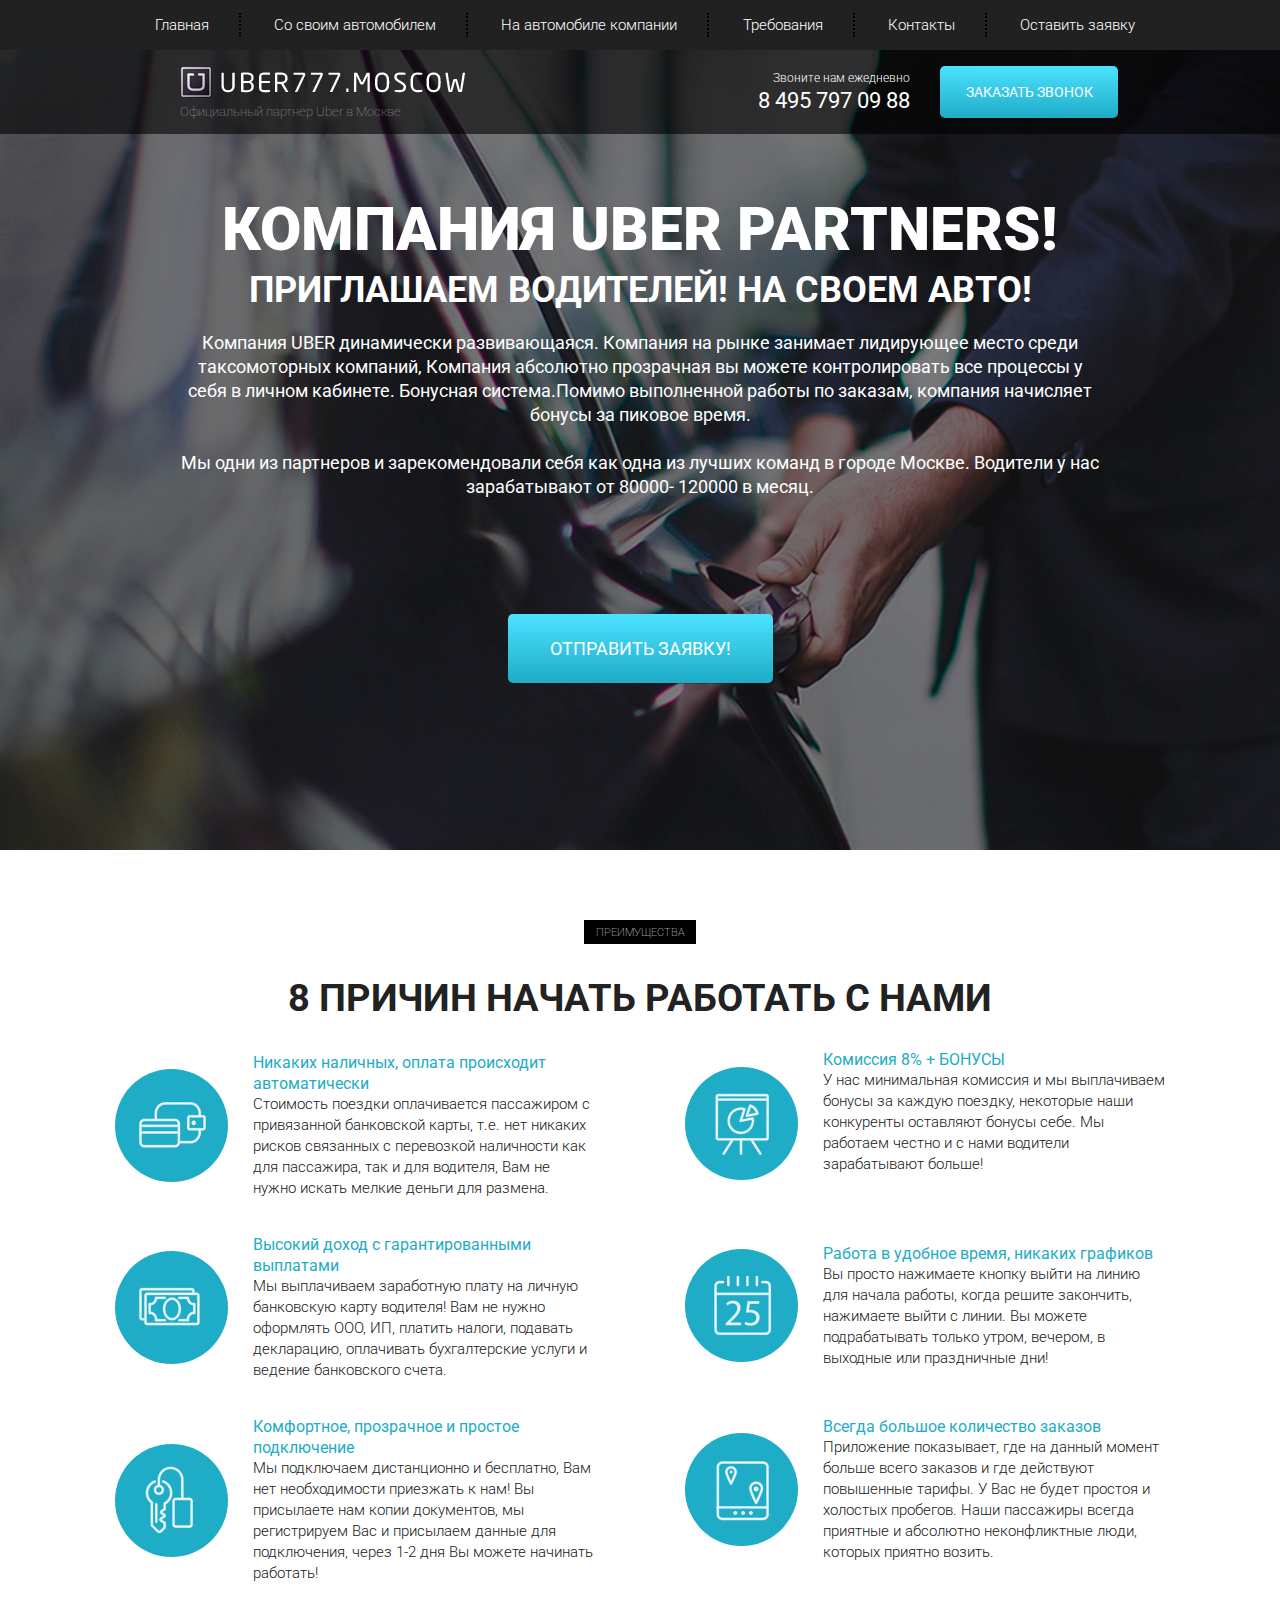
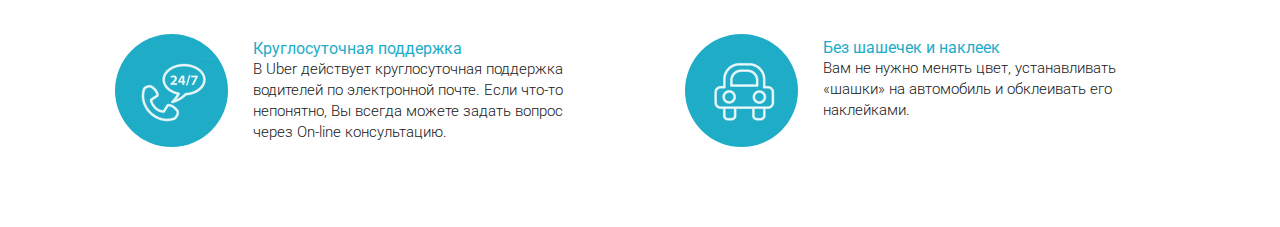
<file: uber/index.html>
<!DOCTYPE html>
<html lang="ru">

<head>
  <meta charset="UTF-8">
  <meta name="viewport" content="width=device-width, initial-scale=1.0">
  <meta http-equiv="X-UA-Compatible" content="ie-edge">
  <title>Uber</title>
  <link href="https://fonts.googleapis.com/css2?family=Roboto:wght@100;300;400;700&display=swap" rel="stylesheet">
  <link rel="stylesheet" href="css/fonts.css">
  <link rel="stylesheet" href="css/bootstrap-reboot.min.css">
  <link rel="stylesheet" href="css/bootstrap-grid.min.css">
  <link rel="stylesheet" href="css/style.min.css">
</head>

<body>

  <header>

    <nav>
      <div class="container">
        <ul class="menu">
          <li class="menu_item"><a href="#" class="menu_link">Главная</a></li>
          <li class="menu_item"><a href="#" class="menu_link">Со своим автомобилем</a></li>
          <li class="menu_item"><a href="#" class="menu_link">На автомобиле компании</a></li>
          <li class="menu_item"><a href="#" class="menu_link">Требования</a></li>
          <li class="menu_item"><a href="#" class="menu_link">Контакты</a></li>
          <li class="menu_item"><a href="#" class="menu_link">Оставить заявку</a></li>
        </ul>
      </div>

      <div class="hamburger">
        <span></span>
        <span></span>
        <span></span>
      </div>
    </nav>

    <div class="subheader">
      <div class="container">
        <div class="row">
          <div class="col-6 col-md-4 offset-md-1">
            <a href="#" class="subheader_logo"><img src="icons/logo.png" alt="logo"></a>
            <div class="subheader_official">Официальный партнер Uber в Москве</div>
          </div>

          <div class="xs-hidden col-md-3 offset-md-1 col-xl-2 offset-xl-2">
            <div class="subheader_call">Звоните нам ежедневно</div>
            <a href="tel:84957970988" class="subheader_phone">8 495 797 09 88</a>
          </div>

          <div class="col-6 col-md-3 col-lg-2">
            <a href="tel:84957970988" class="xs-visible subheader_phone">8 495 797 09 88</a>
            <button class="subheader_btn">заказать звонок</button>
          </div>
        </div>
      </div>
    </div>

  </header>

  <section class="promo">
    <div class="container">
      <div class="row">
        <div class="col-md-12 col-lg-10 offset-lg-1">

          <h1 class="promo_header">КОМПАНИЯ UBER PARTNERS!</h1>
          <h2 class="promo_subheader">ПРИГЛАШАЕМ ВОДИТЕЛЕЙ! НА СВОЕМ АВТО!</h2>
          <div class="promo_descr">
            Компания UBER динамически развивающаяся. Компания на рынке занимает лидирующее место среди таксомоторных
            компаний, Компания абсолютно прозрачная вы можете контролировать все процессы у себя в личном кабинете.
            Бонуcная система.Помимо выполненной работы по заказам, компания начисляет бонусы за
            пиковое время.
            <br><br>
            Мы одни из партнеров и зарекомендовали себя как одна из лучших команд в городе Москве. Водители у нас
            зарабатывают от 80000- 120000 в месяц.
          </div>
          <button class="promo_btn">ОТПРАВИТЬ ЗАЯВКУ!</button>

        </div>
      </div>
    </div>
  </section>

  <section class="reason">
    <div class="lable">преимущества</div>
    <h2 class="title">8 причин начать работать с нами</h2>

    <div class="container">
      <div class="row">

        <div class="col-md-6">
          <div class="reason_item">
            <div class="reason_round">
              <img src="icons/reasons_icons/reason_1.png" alt="reason" class="reason_img">
            </div>
            <div class="reason_textbox">
              <div class="reason_textbox_title">Никаких наличных, оплата происходит автоматически</div>
              <div class="reason_textbox_descr">Стоимость поездки оплачивается пассажиром с привязанной банковской
                карты, т.е. нет никаких рисков связанных с перевозкой наличности как для пассажира, так и для водителя,
                Вам не нужно искать мелкие деньги для размена.</div>
            </div>
          </div>
        </div>

        <div class="col-md-6">
          <div class="reason_item">
            <div class="reason_round">
              <img src="icons/reasons_icons/reason_2.png" alt="reason" class="reason_img">
            </div>
            <div class="reason_textbox reason_bonus">
              <div class="reason_textbox_title">Комиссия 8% + БОНУСЫ</div>
              <div class="reason_textbox_descr">У нас минимальная комиссия и мы выплачиваем бонусы за каждую поездку,
                некоторые наши конкуренты оставляют бонусы себе. Мы работаем честно и с нами водители зарабатывают
                больше!</div>
            </div>
          </div>
        </div>

        <div class="col-md-6">
          <div class="reason_item">
            <div class="reason_round">
              <img src="icons/reasons_icons/reason_3.png" alt="reason" class="reason_img">
            </div>
            <div class="reason_textbox">
              <div class="reason_textbox_title">Высокий доход с гарантированными выплатами</div>
              <div class="reason_textbox_descr">Мы выплачиваем заработную плату на личную банковскую карту водителя! Вам
                не нужно оформлять ООО, ИП, платить налоги, подавать декларацию, оплачивать бухгалтерские услуги и
                ведение банковского счета.</div>
            </div>
          </div>
        </div>

        <div class="col-md-6">
          <div class="reason_item">
            <div class="reason_round">
              <img src="icons/reasons_icons/reason_4.png" alt="reason" class="reason_img">
            </div>
            <div class="reason_textbox">
              <div class="reason_textbox_title">Работа в удобное время, никаких графиков</div>
              <div class="reason_textbox_descr">Вы просто нажимаете кнопку выйти на линию для начала работы, когда
                решите закончить, нажимаете выйти с линии. Вы можете подрабатывать только утром, вечером, в выходные или
                праздничные дни!</div>
            </div>
          </div>
        </div>

        <div class="col-md-6">
          <div class="reason_item">
            <div class="reason_round">
              <img src="icons/reasons_icons/reason_5.png" alt="reason" class="reason_img">
            </div>
            <div class="reason_textbox">
              <div class="reason_textbox_title">Комфортное, прозрачное и простое подключение</div>
              <div class="reason_textbox_descr">Мы подключаем дистанционно и бесплатно, Вам нет необходимости приезжать
                к нам! Вы присылаете нам копии документов, мы регистрируем Вас и присылаем данные для подключения, через
                1-2 дня Вы можете начинать работать!</div>
            </div>
          </div>
        </div>

        <div class="col-md-6">
          <div class="reason_item">
            <div class="reason_round">
              <img src="icons/reasons_icons/reason_6.png" alt="reason" class="reason_img">
            </div>
            <div class="reason_textbox">
              <div class="reason_textbox_title">Всегда большое количество заказов</div>
              <div class="reason_textbox_descr">Приложение показывает, где на данный момент больше всего заказов и где
                действуют повышенные тарифы. У Вас не будет простоя и холостых пробегов. Наши пассажиры всегда приятные
                и абсолютно неконфликтные люди, которых приятно возить.</div>
            </div>
          </div>
        </div>

        <div class="col-md-6">
          <div class="reason_item">
            <div class="reason_round">
              <img src="icons/reasons_icons/reason_7.png" alt="reason" class="reason_img">
            </div>
            <div class="reason_textbox">
              <div class="reason_textbox_title">Круглосуточная поддержка</div>
              <div class="reason_textbox_descr">В Uber действует круглосуточная поддержка водителей по электронной
                почте. Если что-то непонятно, Вы всегда можете задать вопрос через On-line консультацию.</div>
            </div>
          </div>
        </div>

        <div class="col-md-6">
          <div class="reason_item">
            <div class="reason_round">
              <img src="icons/reasons_icons/reason_8.png" alt="reason" class="reason_img">
            </div>
            <div class="reason_textbox reason_checkers">
              <div class="reason_textbox_title">Без шашечек и наклеек</div>
              <div class="reason_textbox_descr">Вам не нужно менять цвет, устанавливать «шашки» на автомобиль и
                обклеивать его наклейками.</div>
            </div>
          </div>
        </div>

      </div>
    </div>
  </section>

  <!-- <section class="mobile">
    <div class="container">
      <div class="lable">Возможности</div>
      <h2 class="title">мобильное приложение убер</h2>
      <div class="subtitle">Сделайте заказ, совершите поездку и оплатите ее стоимость, используя свой мобильный телефон
      </div>

      <div class="row">
        <div class="col-md-6 col-lg-4">
          <div class="mobile_item mobile_item_1">
            <div class="mobile_item_subtitle">оформление заказа одним касанием</div>
            <div class="mobile_item_plus"></div>
          </div>
        </div>
        <div class="col-md-6 col-lg-4">
          <div class="mobile_item mobile_item_2">
            <div class="mobile_item_subtitle">надежная подача</div>
            <div class="mobile_item_plus"></div>
          </div>
        </div>
        <div class="col-md-6 col-lg-4">
          <div class="mobile_item mobile_item_3">
            <div class="mobile_item_subtitle">прозрачные цены</div>
            <div class="mobile_item_plus"></div>
          </div>
        </div>
        <div class="col-md-6 col-lg-4">
          <div class="mobile_item mobile_item_4">
            <div class="mobile_item_subtitle">безналичная оплата</div>
            <div class="mobile_item_plus"></div>
          </div>
        </div>
        <div class="col-md-6 col-lg-4">
          <div class="mobile_item mobile_item_5">
            <div class="mobile_item_subtitle">обратная связь</div>
            <div class="mobile_item_plus"></div>
          </div>
        </div>
        <div class="col-md-6 col-lg-4">
          <div class="mobile_item mobile_item_6">
            <div class="mobile_item_subtitle">разделить
              стоимость поездки</div>
            <div class="mobile_item_plus"></div>
          </div>
        </div>
      </div>

    </div>
  </section>

  <section class="choose">
    <div class="choose_dark"></div>
    <div class="container">
      <div class="lable lable_white">
        Возможности
      </div>
      <h2 class="title title_white">
        Выбор - отличная штука!
      </h2>
      <div class="subtitle subtitle_white">
        Закажите автомобиль, который подходит вам по стилю и бюджету
      </div>
      <img src="img/choose_background.png" alt="car" class="choose_img">
      <div class="choose_text">
        Машины на каждый день.<br>
        Лучше, быстрее и дешевле, чем такси
      </div>
    </div>
  </section>

  <section class="require">
    <div class="container">
      <div class="lable">Возможности</div>
      <h2 class="title">условия и требования</h2>

      <div class="row">
        <div class="col-md-6">
          <div class="require_block">
            <div class="require_title">
              УСЛОВИЯ: со своим авто:
            </div>
            <ul class="require_list">
              <li>Подключаем к системе UBER под 10%.</li>
              <li>Ни каких взносов 0%!</li>
              <li>Можем подключать удаленно без приезда в офис</li>
              <li>ИП не требуется</li>
              <li>Заказы распределяются без учета рейтинга ближайшим водителям</li>
              <li>Работа только по безналичному расчету</li>
              <li>Деньги перечисляем на карту водителю или наличными в офисе</li>
            </ul>
            <div class="require_descr">В день заработок составляет 7000-12000р + бонус 3000т рублей</div>
          </div>
        </div>
        <div class="col-md-6">
          <div class="require_block">
            <div class="require_title">
              УСЛОВИЯ: на авто компании:
            </div>
            <ul class="require_list">
              <li>Предоставляем авто без залога</li>
              <li>Без ежедневных выплат по аренде</li>
              <li>Среда пятница и суббота работа на компанию остальные дни вы работаете на себя</li>
          </div>
        </div>
        <div class="col-md-6">
          <div class="require_block require_block_nmb warning">
            <div class="require_title">
              ТРЕБОВАНИЕ:
            </div>
            <ul class="require_list">
              <li>Наличие автомобиля без рекламы</li>
              <li>Автомобиль не должен быть желтый и не с желтыми номерами</li>
              <li>Машина не старше 3 леn</li>
              <li>Стаж вождения не менее 3 лет</li>
              <li>Дивайс на системе андроид 4.0 и выше(самсунг)</li>
          </div>
        </div>
        <div class="col-md-6">
          <div class="require_block require_block_nmb warning">
            <div class="require_title">
              ДОКУМЕНТЫ:
            </div>
            <ul class="require_list">
              <li>Права 2 стороны</li>
              <li>Паспорт лицевая сторона</li>
              <li>СТС</li>
              <li>Лицензия( если есть)</li>
              <li>Номер телефона</li>
              <li>Номер карты для перечисления денег(указать в письме)!</li>
          </div>
        </div>
      </div>
    </div>

  </section>

  <section class="world">
    <div class="container">
      <div class="lable lable_white lable_world">
        города
      </div>
      <h2 class="title title_white">
        По всему миру
      </h2>
      <div class="subtitle subtitle_white">
        Мы в вашем городе и по всему миру
      </div>
      <a href="#" class="world_link">
        посмотреть все города
      </a>
    </div>
  </section>

  <footer>

    <div class="footer_content">
      <div class="footer_content_divider"></div>
      <div class="footer_content_wrap">
        <div>
          <div class="footer_content_wrap_social">
            <a href="" class="footer_content_wrap_social_item"><span class="icon-facebook"></span></a>
            <a href="" class="footer_content_wrap_social_item"><span class="icon-twitter"></span></a>
            <a href="" class="footer_content_wrap_social_item"><span class="icon-linkedin"></span></a>
            <a href="" class="footer_content_wrap_social_item"><span class="icon-instagram"></span></a>
          </div>
        </div>
        <div>
          <div class="footer_content_wrap_menu">
            <div class="footer_content_wrap_menu_top">
              <a href="#">на главную</a>
              <a href="#">города</a>
              <a href="#">для водителей</a>
            </div>
            <div class="footer_content_wrap_menu_bottom">
              <a href="#">центр поддержки</a>
              <a href="#">вакансии</a>
              <a href="#">вакансии</a>
              <a href="#">блог</a>
              <a href="#">о нас</a>
            </div>
          </div>
        </div>
        <div>
          <div class="footer_content_wrap_stores">
            <a href="#"><img src="icons/stores/store_apple.png" alt="apple"></a>
            <a href="#"><img src="icons/stores/store_google.png" alt="google"></a>
            <a href="#"><img src="icons/stores/store_windowes.png" alt="windows"></a>
          </div>
        </div>
      </div>
      <div class="footer_link">
        <a href="#">русский</a>
      </div>
    </div>
    <div class="footer_bg"></div>

  </footer> -->

  <script src="js/script.js"></script>
</body>

</html>
</file>
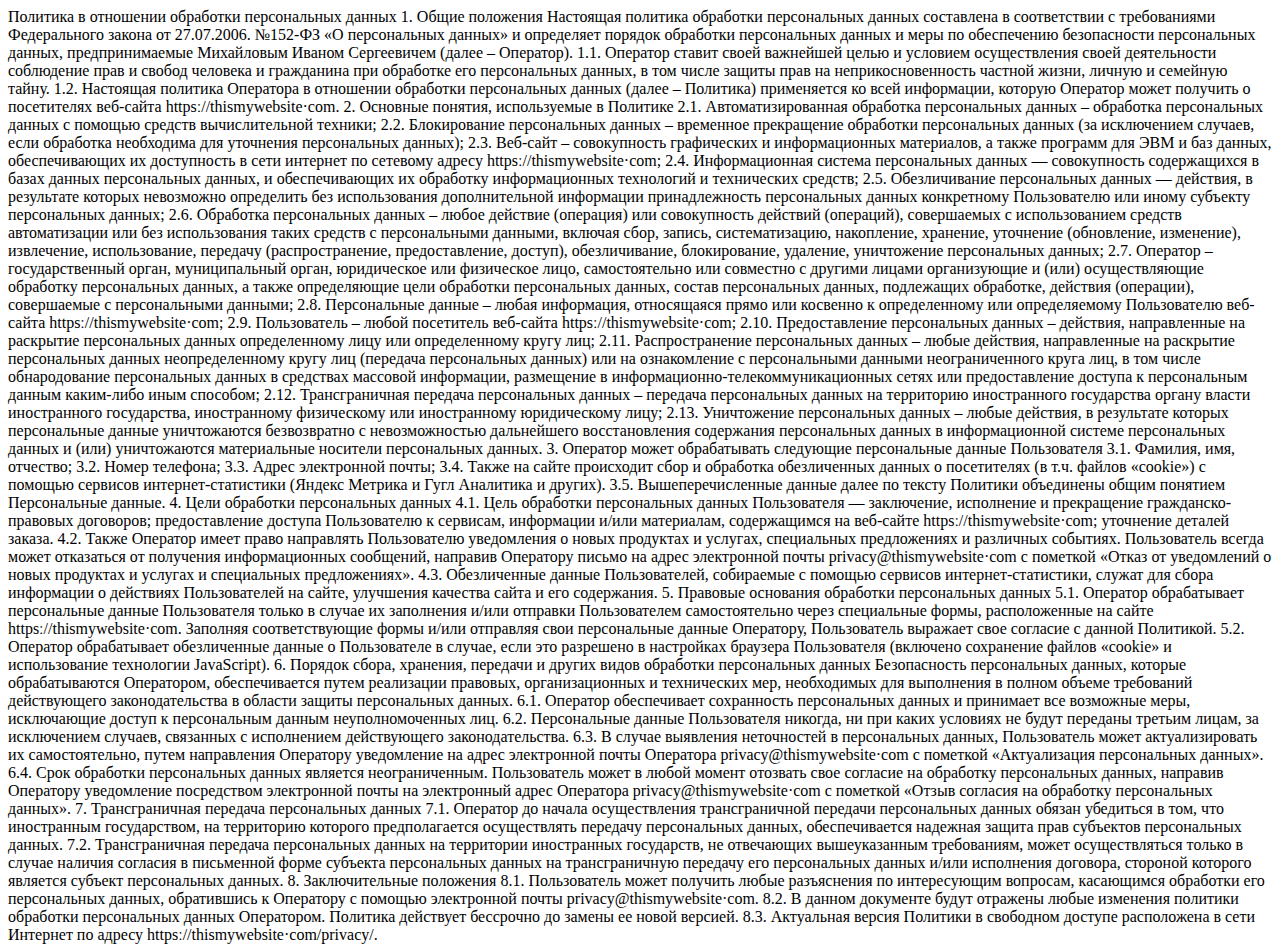
<file: portfolio/policy.html>
<!DOCTYPE html><html lang="en"><head><meta charset="UTF-8"><meta name="viewport" content="width=device-width,initial-scale=1"><title>Policy</title></head><body>Политика в отношении обработки персональных данных 1. Общие положения Настоящая политика обработки персональных данных составлена в соответствии с требованиями Федерального закона от 27.07.2006. №152-ФЗ «О персональных данных» и определяет порядок обработки персональных данных и меры по обеспечению безопасности персональных данных, предпринимаемые Михайловым Иваном Сергеевичем (далее – Оператор). 1.1. Оператор ставит своей важнейшей целью и условием осуществления своей деятельности соблюдение прав и свобод человека и гражданина при обработке его персональных данных, в том числе защиты прав на неприкосновенность частной жизни, личную и семейную тайну. 1.2. Настоящая политика Оператора в отношении обработки персональных данных (далее – Политика) применяется ко всей информации, которую Оператор может получить о посетителях веб-сайта httpsː//thismywebsite·com. 2. Основные понятия, используемые в Политике 2.1. Автоматизированная обработка персональных данных – обработка персональных данных с помощью средств вычислительной техники; 2.2. Блокирование персональных данных – временное прекращение обработки персональных данных (за исключением случаев, если обработка необходима для уточнения персональных данных); 2.3. Веб-сайт – совокупность графических и информационных материалов, а также программ для ЭВМ и баз данных, обеспечивающих их доступность в сети интернет по сетевому адресу httpsː//thismywebsite·com; 2.4. Информационная система персональных данных — совокупность содержащихся в базах данных персональных данных, и обеспечивающих их обработку информационных технологий и технических средств; 2.5. Обезличивание персональных данных — действия, в результате которых невозможно определить без использования дополнительной информации принадлежность персональных данных конкретному Пользователю или иному субъекту персональных данных; 2.6. Обработка персональных данных – любое действие (операция) или совокупность действий (операций), совершаемых с использованием средств автоматизации или без использования таких средств с персональными данными, включая сбор, запись, систематизацию, накопление, хранение, уточнение (обновление, изменение), извлечение, использование, передачу (распространение, предоставление, доступ), обезличивание, блокирование, удаление, уничтожение персональных данных; 2.7. Оператор – государственный орган, муниципальный орган, юридическое или физическое лицо, самостоятельно или совместно с другими лицами организующие и (или) осуществляющие обработку персональных данных, а также определяющие цели обработки персональных данных, состав персональных данных, подлежащих обработке, действия (операции), совершаемые с персональными данными; 2.8. Персональные данные – любая информация, относящаяся прямо или косвенно к определенному или определяемому Пользователю веб-сайта httpsː//thismywebsite·com; 2.9. Пользователь – любой посетитель веб-сайта httpsː//thismywebsite·com; 2.10. Предоставление персональных данных – действия, направленные на раскрытие персональных данных определенному лицу или определенному кругу лиц; 2.11. Распространение персональных данных – любые действия, направленные на раскрытие персональных данных неопределенному кругу лиц (передача персональных данных) или на ознакомление с персональными данными неограниченного круга лиц, в том числе обнародование персональных данных в средствах массовой информации, размещение в информационно-телекоммуникационных сетях или предоставление доступа к персональным данным каким-либо иным способом; 2.12. Трансграничная передача персональных данных – передача персональных данных на территорию иностранного государства органу власти иностранного государства, иностранному физическому или иностранному юридическому лицу; 2.13. Уничтожение персональных данных – любые действия, в результате которых персональные данные уничтожаются безвозвратно с невозможностью дальнейшего восстановления содержания персональных данных в информационной системе персональных данных и (или) уничтожаются материальные носители персональных данных. 3. Оператор может обрабатывать следующие персональные данные Пользователя 3.1. Фамилия, имя, отчество; 3.2. Номер телефона; 3.3. Адрес электронной почты; 3.4. Также на сайте происходит сбор и обработка обезличенных данных о посетителях (в т.ч. файлов «cookie») с помощью сервисов интернет-статистики (Яндекс Метрика и Гугл Аналитика и других). 3.5. Вышеперечисленные данные далее по тексту Политики объединены общим понятием Персональные данные. 4. Цели обработки персональных данных 4.1. Цель обработки персональных данных Пользователя — заключение, исполнение и прекращение гражданско-правовых договоров; предоставление доступа Пользователю к сервисам, информации и/или материалам, содержащимся на веб-сайте httpsː//thismywebsite·com; уточнение деталей заказа. 4.2. Также Оператор имеет право направлять Пользователю уведомления о новых продуктах и услугах, специальных предложениях и различных событиях. Пользователь всегда может отказаться от получения информационных сообщений, направив Оператору письмо на адрес электронной почты privacy@thismywebsite·com с пометкой «Отказ от уведомлений о новых продуктах и услугах и специальных предложениях». 4.3. Обезличенные данные Пользователей, собираемые с помощью сервисов интернет-статистики, служат для сбора информации о действиях Пользователей на сайте, улучшения качества сайта и его содержания. 5. Правовые основания обработки персональных данных 5.1. Оператор обрабатывает персональные данные Пользователя только в случае их заполнения и/или отправки Пользователем самостоятельно через специальные формы, расположенные на сайте httpsː//thismywebsite·com. Заполняя соответствующие формы и/или отправляя свои персональные данные Оператору, Пользователь выражает свое согласие с данной Политикой. 5.2. Оператор обрабатывает обезличенные данные о Пользователе в случае, если это разрешено в настройках браузера Пользователя (включено сохранение файлов «cookie» и использование технологии JavaScript). 6. Порядок сбора, хранения, передачи и других видов обработки персональных данных Безопасность персональных данных, которые обрабатываются Оператором, обеспечивается путем реализации правовых, организационных и технических мер, необходимых для выполнения в полном объеме требований действующего законодательства в области защиты персональных данных. 6.1. Оператор обеспечивает сохранность персональных данных и принимает все возможные меры, исключающие доступ к персональным данным неуполномоченных лиц. 6.2. Персональные данные Пользователя никогда, ни при каких условиях не будут переданы третьим лицам, за исключением случаев, связанных с исполнением действующего законодательства. 6.3. В случае выявления неточностей в персональных данных, Пользователь может актуализировать их самостоятельно, путем направления Оператору уведомление на адрес электронной почты Оператора privacy@thismywebsite·com с пометкой «Актуализация персональных данных». 6.4. Срок обработки персональных данных является неограниченным. Пользователь может в любой момент отозвать свое согласие на обработку персональных данных, направив Оператору уведомление посредством электронной почты на электронный адрес Оператора privacy@thismywebsite·com с пометкой «Отзыв согласия на обработку персональных данных». 7. Трансграничная передача персональных данных 7.1. Оператор до начала осуществления трансграничной передачи персональных данных обязан убедиться в том, что иностранным государством, на территорию которого предполагается осуществлять передачу персональных данных, обеспечивается надежная защита прав субъектов персональных данных. 7.2. Трансграничная передача персональных данных на территории иностранных государств, не отвечающих вышеуказанным требованиям, может осуществляться только в случае наличия согласия в письменной форме субъекта персональных данных на трансграничную передачу его персональных данных и/или исполнения договора, стороной которого является субъект персональных данных. 8. Заключительные положения 8.1. Пользователь может получить любые разъяснения по интересующим вопросам, касающимся обработки его персональных данных, обратившись к Оператору с помощью электронной почты privacy@thismywebsite·com. 8.2. В данном документе будут отражены любые изменения политики обработки персональных данных Оператором. Политика действует бессрочно до замены ее новой версией. 8.3. Актуальная версия Политики в свободном доступе расположена в сети Интернет по адресу httpsː//thismywebsite·com/privacy/.</body></html>
</file>
<file: uber/css/fonts.css>
@font-face {
  font-family: 'icomoon';
  src:  url('../fonts/icomoon.eot?b1jvb7');
  src:  url('../fonts/icomoon.eot?b1jvb7#iefix') format('embedded-opentype'),
    url('../fonts/icomoon.ttf?b1jvb7') format('truetype'),
    url('../fonts/icomoon.woff?b1jvb7') format('woff'),
    url('../fonts/icomoon.svg?b1jvb7#icomoon') format('svg');
  font-weight: normal;
  font-style: normal;
  font-display: block;
}

[class^="icon-"], [class*=" icon-"] {
  /* use !important to prevent issues with browser extensions that change fonts */
  font-family: 'icomoon' !important;
  speak: never;
  font-style: normal;
  font-weight: normal;
  font-variant: normal;
  text-transform: none;
  line-height: 1;

  /* Better Font Rendering =========== */
  -webkit-font-smoothing: antialiased;
  -moz-osx-font-smoothing: grayscale;
}

.icon-facebook:before {
  content: "\ea90";
}
.icon-instagram:before {
  content: "\ea92";
}
.icon-twitter:before {
  content: "\ea96";
}
.icon-linkedin:before {
  content: "\eac9";
}
</file>
<file: uber/css/style.min.css>
*{font-family:'Roboto', sans-serif}header{position:relative;height:50px}nav{position:fixed;width:100%;height:50px;background-color:#212121;z-index:3}.hamburger{display:none}.menu{display:-webkit-box;display:-ms-flexbox;display:flex;-webkit-box-pack:justify;-ms-flex-pack:justify;justify-content:space-between;padding:13px 30px 13px 70px;margin:0;list-style:none}.menu_link{color:#fff;font-size:15px;font-weight:300}.menu_item{border-right:2px dotted black;padding-right:30px}.menu_item:last-child{border-right:none}.subheader{position:absolute;top:50px;width:100%;height:84px;background:rgba(0,0,0,0.6)}.subheader_logo{display:block;max-width:100%;margin-top:16px}.subheader_official{margin-top:4px;opacity:0.5;font-size:13px;font-weight:100;color:#fff}.subheader_call{margin-top:19px;font-size:12px;font-weight:300;color:#fff;text-align:right}.subheader_phone{display:block;margin-top:8px;font-size:22px;font-weight:400;text-transform:uppercase;color:#fff;text-align:right;line-height:12px}.subheader_btn{margin-top:16px;width:178px;height:52px;background-image:-webkit-gradient(linear, left bottom, left top, from(#1eacc7), to(#4ce2ff));background-image:linear-gradient(0deg, #1eacc7 0%, #4ce2ff 100%);border:none;border-radius:5px;-webkit-box-shadow:1px 1px 0px 0px rgba(0,0,0,0.2);box-shadow:1px 1px 0px 0px rgba(0,0,0,0.2);font-size:14px;font-weight:400;text-transform:uppercase;color:#fff}.subheader_btn:hover{background-image:none;background-color:#1ca8c3}.subheader_btn:focus{outline:none}.promo{min-height:800px;padding:150px 0 132px 0;background:url(../img/partners_bckground.jpg) center center/cover no-repeat}.promo_header{font-size:60px;line-height:60px;font-weight:900;text-transform:uppercase;color:#fff;text-align:center;margin:0}.promo_subheader{margin-top:12px;margin-bottom:0;font-size:36px;line-height:36px;font-weight:700;text-transform:uppercase;color:#fff;text-align:center}.promo_descr{margin-top:23px;font-size:18px;line-height:24px;font-weight:400;color:#fff;text-align:center}.promo_btn{display:block;margin:115px auto 0 auto;width:265px;height:69px;background-image:-webkit-gradient(linear, left bottom, left top, from(#1eacc7), to(#4ce2ff));background-image:linear-gradient(0deg, #1eacc7 0%, #4ce2ff 100%);border:none;border-radius:5px;-webkit-box-shadow:1px 1px 0px 0px rgba(0,0,0,0.2);box-shadow:1px 1px 0px 0px rgba(0,0,0,0.2);font-size:18px;font-weight:400;text-transform:uppercase;-webkit-transition:all 0.7s easy;transition:all 0.7s easy;color:#fff}.promo_btn:hover{background-image:none;background-color:#1ca8c3}.promo_btn:focus{outline:none}.reason{padding:70px 0 65px 0}.lable{margin:0 auto;padding:7px 0;text-align:center;width:112px;height:24px;background-color:#000;font-size:11px;line-height:11px;font-weight:100;text-transform:uppercase;color:#fff}.lable:hover{cursor:default}.lable_white{position:relative;color:#070716;font-weight:300;background-color:#fff;z-index:2}.lable_world{width:76px}.title{margin-top:35px;margin-bottom:0;font-size:38px;line-height:38px;font-weight:700;text-transform:uppercase;color:#222;text-align:center}.title_white{position:relative;color:#fff;z-index:2}.subtitle{font-size:17px;line-height:17px;font-weight:400;color:#222;text-align:center;margin-top:16px}.subtitle_white{position:relative;color:#fff;z-index:2}.reason{min-height:864px;padding-bottom:65px}.reason_item{display:-webkit-box;display:-ms-flexbox;display:flex;-webkit-box-pack:center;-ms-flex-pack:center;justify-content:center;-webkit-box-align:center;-ms-flex-align:center;align-items:center;margin-top:35px;min-height:143px}.reason_round{display:-webkit-box;display:-ms-flexbox;display:flex;-webkit-box-pack:center;-ms-flex-pack:center;justify-content:center;-webkit-box-align:center;-ms-flex-align:center;align-items:center;margin-right:25px;width:113px;height:113px;background-color:#1eacc7;border-radius:100%}.reason_textbox{width:343px}.reason_textbox_title{line-height:21px;font-sizeч:17px;font-weight:400;color:#1eacc7}.reason_textbox_descr{font-size:15px;font-weight:300;color:#202020;line-height:21px}.reason .reason_bonus,.reason .reason_checkers{-webkit-transform:translateY(-12px);transform:translateY(-12px)}.mobile{min-height:864px;padding:48px 0 80px 0}.mobile .row{margin-top:32px}.mobile_item{position:relative;width:320px;height:280px;margin:0 auto;margin-bottom:19px;padding-top:91px}.mobile_item_1{background:url("../img/mobile/mobile_1.jpg") center center/cover no-repeat}.mobile_item_2{background:url("../img/mobile/mobile_2.jpg") center center/cover no-repeat}.mobile_item_3{background:url("../img/mobile/mobile_3.jpg") center center/cover no-repeat}.mobile_item_4{background:url("../img/mobile/mobile_4.jpg") center center/cover no-repeat}.mobile_item_5{background:url("../img/mobile/mobile_5.jpg") center center/cover no-repeat}.mobile_item_6{background:url("../img/mobile/mobile_6.jpg") center center/cover no-repeat}.mobile_item_subtitle{font-size:24px;line-height:31px;font-weight:400;text-transform:uppercase;color:#fff;text-align:center}.mobile_item_plus{position:absolute;bottom:35px;left:50%;-webkit-transform:translateX(-50%);transform:translateX(-50%);display:-webkit-box;display:-ms-flexbox;display:flex;-webkit-box-pack:center;-ms-flex-pack:center;justify-content:center;-webkit-box-align:center;-ms-flex-align:center;align-items:center;width:26px;height:26px;background-color:#000;margin:0 auto;border-radius:100%;cursor:pointer}.mobile_item_plus:before{content:'';-webkit-transition:0.6s all;transition:0.6s all;display:block;width:14px;height:2px;background-color:#1eacc7}.mobile_item_plus:after{content:'';-webkit-transition:0.6s all;transition:0.6s all;position:absolute;left:50%;-webkit-transform:translateX(-50%);transform:translateX(-50%);display:block;width:2px;height:14px;background-color:#1eacc7}.mobile_item_plus:hover:before,.mobile_item_plus:hover:after{background-color:#ff5656}.choose{position:relative;min-height:796px;padding:57px 0 138px 0}.choose_img{position:relative;display:block;margin:-73px auto 0 auto;z-index:2;width:60%;height:60%}.choose_text{text-align:center;font-size:17px;line-height:24px;font-weight:300;color:#222;min-width:297px;margin-bottom:0}.choose_dark{position:absolute;height:499px;width:100%;background-color:#070716;z-index:1;top:0;left:0}.require{padding:68px 0 84px 0}.require_descr{margin-top:20px;font-size:17px;line-height:17px;font-weight:300;color:#1ca8c3}.require_block{margin:33px 0}.require_block_nmb{margin-bottom:0}.require_title{font-size:22px;line-height:24px;font-weight:400;color:#1ca8c3}.require_list{list-style-type:none;padding-left:50px;margin-top:20px}.require_list li{position:relative;font-size:17px;line-height:17px;font-weight:300;color:#222222;margin-bottom:15px}.require_list li::before{content:'';position:absolute;left:-31px;display:block;width:21px;height:20px;background:url("../icons/checkbox/checkbox_blue.svg") center center/cover no-repeat}.require .warning .require_title{color:#ff5656}.require .warning .require_list li::before{content:'';background:url("../icons/checkbox/checkbox_red.svg") center center/cover no-repeat}.world{min-height:717px;padding:49px 0;background:url("../img/world_background.jpg") center center/cover no-repeat}.world_link{display:block;margin:549px auto 0 auto;text-align:center;font-size:15px;line-height:15px;font-weight:400;text-transform:uppercase;color:#1fbad6}.world_link:hover{text-decoration:none;color:#ff5656;-webkit-transition:all 1.5s ease;transition:all 1.5s ease}footer{position:relative;min-height:156px;width:100%}footer .footer_bg{position:absolute;bottom:0;background-color:#070716;width:100%;height:8px}footer .footer_content{min-height:156px;width:100%;padding:14px 23px 31px}footer .footer_content_divider{margin:0 auto;width:299px;height:4px;background-color:#1fbad6}footer .footer_content_wrap{display:-webkit-box;display:-ms-flexbox;display:flex;-webkit-box-pack:justify;-ms-flex-pack:justify;justify-content:space-between;margin-top:34px}footer .footer_content_wrap_stores{display:-webkit-box;display:-ms-flexbox;display:flex;-webkit-box-pack:justify;-ms-flex-pack:justify;justify-content:space-between;width:296px}footer .footer_content_wrap_menu_top{display:-webkit-box;display:-ms-flexbox;display:flex;-webkit-box-pack:justify;-ms-flex-pack:justify;justify-content:space-between;-webkit-box-align:center;-ms-flex-align:center;align-items:center;width:364px;margin:0 auto}footer .footer_content_wrap_menu_top a{font-size:15px;line-height:15px;font-weight:300;text-transform:uppercase;color:#070716}footer .footer_content_wrap_menu_top a:hover{text-decoration:none;color:#1fbad6;-webkit-transition:all 1.7s ease;transition:all 1.7s ease}footer .footer_content_wrap_menu_bottom{display:-webkit-box;display:-ms-flexbox;display:flex;-webkit-box-pack:justify;-ms-flex-pack:justify;justify-content:space-between;-webkit-box-align:center;-ms-flex-align:center;align-items:center;width:390px;margin:16px auto 0 auto}footer .footer_content_wrap_menu_bottom a{font-size:11px;line-height:11px;font-weight:300;text-transform:uppercase;color:#999999}footer .footer_content_wrap_menu_bottom a:hover{text-decoration:none;color:#070716;-webkit-transition:all 1.7s ease;transition:all 1.7s ease}footer .footer_content_wrap_social{display:-webkit-box;display:-ms-flexbox;display:flex;-webkit-box-pack:justify;-ms-flex-pack:justify;justify-content:space-between;width:160px}footer .footer_content_wrap_social_item{display:-webkit-box;display:-ms-flexbox;display:flex;-webkit-box-pack:center;-ms-flex-pack:center;justify-content:center;-webkit-box-align:center;-ms-flex-align:center;align-items:center;width:32px;height:32px;background-color:#070716;border-radius:100%;color:#fff}footer .footer_content_wrap_social_item:hover{text-decoration:none}footer .footer_link{margin:19px auto 0 auto;width:100%}footer .footer_link a{display:block;text-align:center;font-size:11px;line-height:11px;font-weight:400;text-transform:uppercase;color:#1fbad6}footer .footer_link a:hover{text-decoration:none;color:#1ca8c3;-webkit-transition:all 1s ease;transition:all 1s ease}footer .footer_content_wrap>div{width:33%}footer .footer_content_wrap>div:nth-child(3){display:-webkit-box;display:-ms-flexbox;display:flex;-webkit-box-pack:end;-ms-flex-pack:end;justify-content:flex-end}.xs-visible{display:none}@media (max-width: 1200px){.menu_item{padding-right:24px}.menu_link{font-size:13px}.promo_header{font-size:50px}.reason_item{-webkit-box-align:start;-ms-flex-align:start;align-items:flex-start}.reason_textbox{width:300px}.reason .reason_bonus,.reason .reason_checkers{-webkit-transform:none;transform:none}.mobile_item{width:290px;margin-bottom:26px}.mobile_item_subtitle{font-size:21px}.choose{padding:56px 0 126px 0}.choose_img{margin:-1% auto 0 auto}.require{padding:15px 0 84px 0}.require_title{font-size:19px}.require_list li{font-size:15px}footer .footer_content_wrap>div{width:50%}footer .footer_content_wrap>div:nth-child(1){width:25%}footer .footer_content_wrap>div:nth-child(3){width:25%;display:-webkit-box;display:-ms-flexbox;display:flex;-webkit-box-pack:end;-ms-flex-pack:end;justify-content:flex-end}}@media (max-width: 991px){.menu_item{padding-right:15px}.menu_link{font-size:10px}.subheader_logo img{width:100%}.subheader_official{font-size:12px}.subheader_phone{font-size:19px}.subheader_btn{width:100%;height:42px;margin-top:21px}.promo_header{font-size:40px}.promo_subheader{font-size:28px}.reason_item{-webkit-box-orient:vertical;-webkit-box-direction:normal;-ms-flex-direction:column;flex-direction:column;-webkit-box-align:center;-ms-flex-align:center;align-items:center}.reason_round{margin-right:0}.reason_textbox{width:300px;margin-top:18px}.reason .reason_bonus,.reason .reason_checkers{-webkit-transform:none;transform:none}.title{font-size:32px}.choose{min-height:700px}.choose_dark{height:370px}.choose_img{margin:-8% auto 0 auto}.require_block{margin:40px 0 0 0}footer .footer_content_wrap{-ms-flex-wrap:wrap;flex-wrap:wrap}footer .footer_content_wrap>div{width:100%;display:-webkit-box;display:-ms-flexbox;display:flex;-webkit-box-pack:center;-ms-flex-pack:center;justify-content:center;margin-bottom:20px}footer .footer_content_wrap>div:nth-child(1){width:100%}footer .footer_content_wrap>div:nth-child(3){width:100%;-webkit-box-pack:center;-ms-flex-pack:center;justify-content:center}}@media (max-width: 767px){.menu{position:fixed;-webkit-box-orient:vertical;-webkit-box-direction:normal;-ms-flex-direction:column;flex-direction:column;-webkit-box-pack:center;-ms-flex-pack:center;justify-content:center;-webkit-box-align:center;-ms-flex-align:center;align-items:center;top:0;left:-100%;width:50%;height:100vh;padding:20px 15px;background-color:rgba(0,0,0,0.8);-webkit-transition:all .6s;transition:all .6s}.menu_active{left:0}.menu_item{padding-right:0;border:none;margin:10px 0}.menu_link{font-size:20px}.hamburger{display:block;position:absolute;right:10px;top:50%;-webkit-transform:translateY(-50%);transform:translateY(-50%);width:26px;height:12px}.hamburger span{display:block;height:2px;width:100%;background-color:#fff;margin-bottom:2px;-webkit-transition:all .6s;transition:all .6s}.hamburger_active span{margin-bottom:-2px}.hamburger_active span:nth-child(1){-webkit-transform:translateY(3px) rotate(-45deg);transform:translateY(3px) rotate(-45deg)}.hamburger_active span:nth-child(2){display:none}.hamburger_active span:nth-child(3){-webkit-transform:translateY(3px) rotate(45deg);transform:translateY(3px) rotate(45deg)}.xs-hidden{display:none}.xs-visible{display:block}.subheader_phone{display:block;font-size:16px;font-weight:400;text-transform:uppercase;color:#ffffff;text-align:center;margin-top:10px}.subheader_btn{display:block;margin:0 auto;width:200px;height:40px;margin-top:10px}.promo_header{line-height:45px}.choose_img{margin:-2% auto 0 auto}.title{font-size:28px}.subtitle{font-size:16px}}@media (max-width: 575px){header{height:30px}nav{height:30px}.subheader{top:30px;height:60px}.subheader_official{display:none}.subheader_logo{margin-top:18px}.subheader_phone{font-size:12px;font-weight:400;text-transform:uppercase;margin-top:10px}.subheader_btn{width:116px;height:25px;font-size:10px;border-radius:3px;margin-top:7px}.promo{min-height:400px;padding:73px 0 35px 0}.promo_descr{display:none}.promo_header{font-size:30px;line-height:1.2;font-weight:900;margin-bottom:31px;padding:0 24px}.promo_subheader{font-size:20px;font-weight:700;line-height:1.2;padding:0 10px}.promo_btn{width:210px;height:50px;margin-top:66px}.menu{width:85%}.reason{padding:22px 0 50px 0}.reason_item{margin-top:26px}.reason_round{height:100px;width:100px}.reason_textbox{width:100%;margin-top:27px}.reason_textbox_title{font-size:16px}.reason_textbox_descr{font-size:15px}.title{font-size:16px;line-height:16px;margin-top:15px}}
/*# sourceMappingURL=style.min.css.map */
</file>
